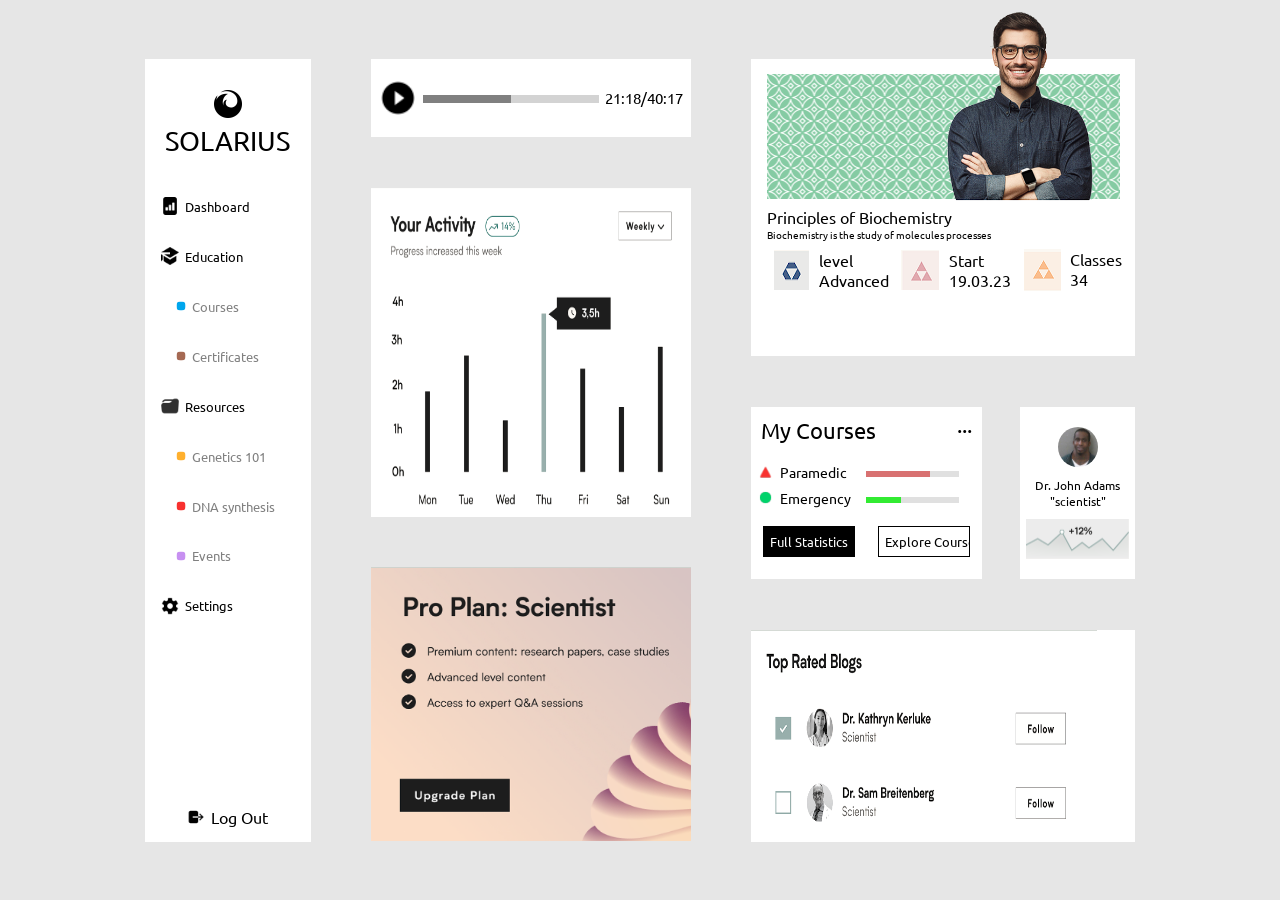
<file: index.html>
<!DOCTYPE html>
<html lang="en">
    <head>
        <link href="teams.css" rel="stylesheet" type="text/css">
        <link rel="preconnect" href="https://fonts.googleapis.com">
        <link rel="preconnect" href="https://fonts.gstatic.com" crossorigin>
        <link href="https://fonts.googleapis.com/css2?family=Noto+Sans:wght@900&family=Signika:wght@700&family=Ubuntu:wght@500&display=swap" rel="stylesheet">
    </head>
    <body id="dashboard">
        <!--hi taylyn-->
        <div class="nav">
            <div class="company">
                <div class="logo"><img src="images/Ionic-Ionicons-Logo-firefox.32.png" alt="complogo"></div>
                <span class="title">SOLARIUS</span>
            </div>
            <div class="links">
                <a class="dashy" class="selected"><img class="icon" src="images/Bootstrap-Bootstrap-Bootstrap-file-bar-graph-fill.24.png" alt="graph">Dashboard</a>
                <a class="dashy"> <img class="icon" src="images/Steve-Zondicons-Education.24.png" alt="Education">Education</a>
                <a> <img class="coloricon" src="images/Microsoft-Fluentui-Emoji-Flat-Blue-Square-Flat.16.png" alt="square">Courses</a>
                <a> <img class="coloricon" src="images/Microsoft-Fluentui-Emoji-Flat-Brown-Square-Flat.16.png" alt="brown">Certificates</a>
                <a class="dashy"> <img class="icon" src="images/Custom-Icon-Design-Mono-General-2-Folder.24.png" alt="folder">Resources</a>
                <a> <img class="coloricon" src="images/Microsoft-Fluentui-Emoji-Flat-Yellow-Square-Flat.16.png" alt="yellow">Genetics 101</a>
                <a> <img class="coloricon" src="images/Microsoft-Fluentui-Emoji-Flat-Red-Square-Flat.16.png" alt="red">DNA synthesis</a>
                <a> <img class="coloricon" src="images/Microsoft-Fluentui-Emoji-Flat-Purple-Square-Flat.16.png" alt="purple">Events</a>
                <a class="dashy" id="pageButton" href="settings.html"><img src="images/Ionic-Ionicons-Settings-sharp.24.png" alt="Settings"> Settings</a>
            </div>
            <div class="space"></div>
            <div class="logout"><a> <img src="images/Ionic-Ionicons-Log-out.24.png" alt="log out">Log Out</a></div>
        </div>
        <div class="middle home">
            <div class="music">
                <img src="images/Pictogrammers-Material-Play-circle.32.png" alt="play button">
                <div class="musicbar">
                    <div class="totalplay"></div>
                    <div class="playbar"></div>
                </div>
                <span>21:18/40:17</span>
            </div>
            <div class="activity"></div>
            <div class="proplan"></div>
        </div>
        <div class="last homeE">
            <div class="principles">
                <div class="container">
                    <img class="headshot" src="images/headshot2.png" alt="">
                </div>
                <div class="text">
                    <span>Principles of Biochemistry</span>
                    <span>Biochemistry is the study of molecules processes</span>
                </div>
                <div class="level">
                    <div class="advanced">
                        <img src="images/advanced.png" alt=""> 
                        <div><span>level</span> <span>Advanced</span></div>
                    </div>
                    <div class="start">
                        <img src="images/start.png" alt=" start">
                        <div><span>Start</span><span>19.03.23</span></div> 
                    </div> 
                    <div class="classes">
                        <img src="images/class.png" alt="classes">
                        <div><span>Classes</span><span>34</span></div> 
                    </div>
                </div>
                
            </div>
            <div class="row">
                <div class="course">
                    <div class="top"><span class="title">My Courses</span><span class="title dott">...</span></div>
                    <div class="bars">
                        <div class="child">
                            <div class="words">
                                <img class="Rtrgle" src="images/biggerTriangle.png" alt="red">
                                <span>Paramedic</span>
                            </div>
                            <div class="lines">
                               <div class="redBar"></div>
                                <div class="BredBar"></div> 
                            </div>
                        </div>
                        <div class="child">
                            <div class="words">
                                <img class="squarea" src="images/greencircle.png" alt="square">
                                <span>Emergency</span>
                            </div>
                            <div class="lines">
                                <div class="greenBar"></div>
                                <div class="BgreenBar"></div>
                            </div>
                        </div>
                    </div>
                    <div class="inputs">
                        <input class="Bbutton" type="button" value="Full Statistics">
                        <input class="Wbutton" type="button" value="Explore Courses">
                    </div>
                </div>
                <div class="scientist">
                    <img class="pfp" src="images/mugshot.jpg" alt="cool pfp">
                    <span>Dr. John Adams</span>
                    <span>"scientist"</span>
                    <img class="stocks" src="images/snipping.png" alt="12%">
                </div>
            </div>
            <div class="blog">
                
            </div>
        </div>
        <script src="main.js"></script>
        <script src="https://cdn.jsdelivr.net/npm/bootstrap@5.3.1/dist/js/bootstrap.bundle.min.js" integrity="sha384-HwwvtgBNo3bZJJLYd8oVXjrBZt8cqVSpeBNS5n7C8IVInixGAoxmnlMuBnhbgrkm" crossorigin="anonymous"></script>
    </body>
</html>
</file>
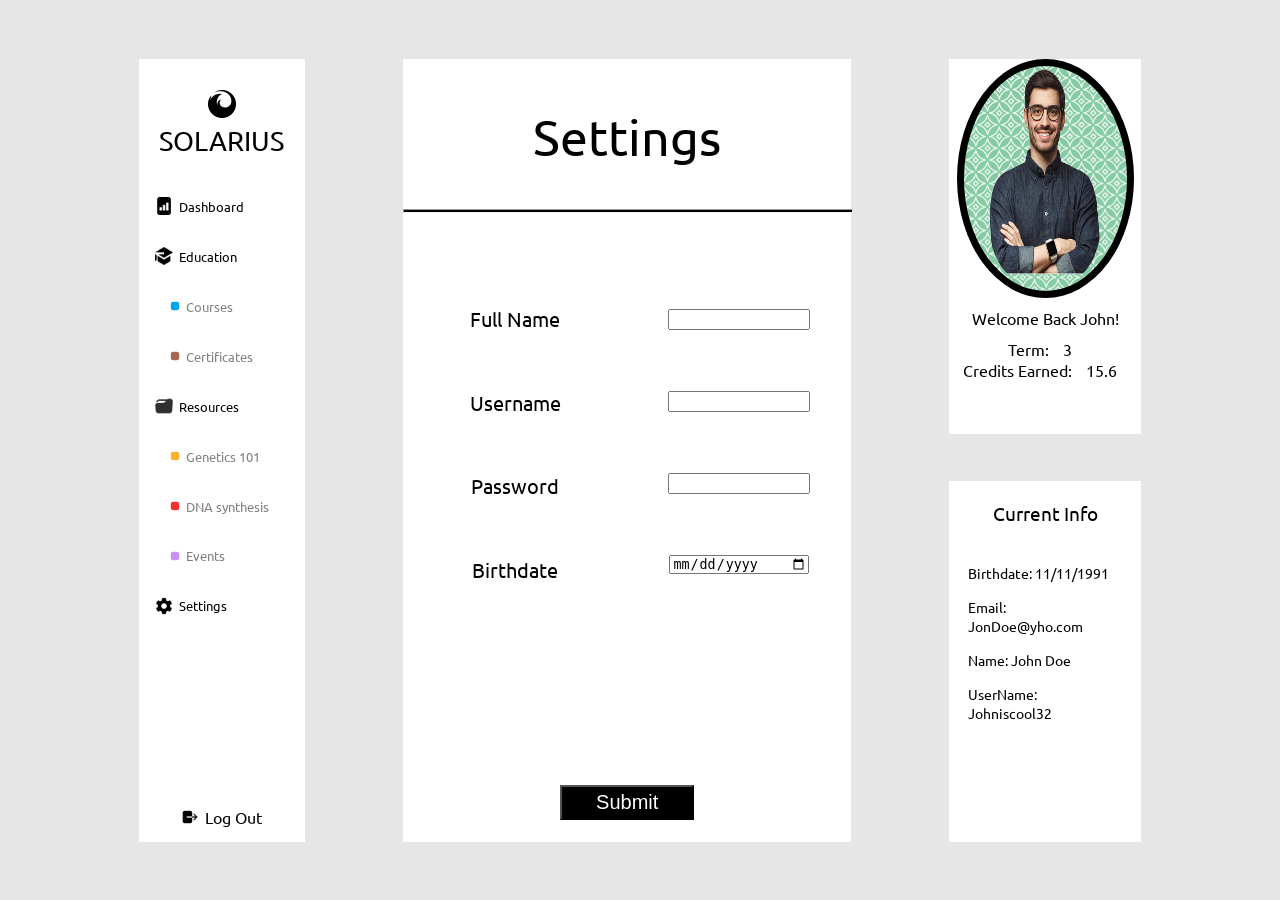
<file: settings.html>
<!DOCTYPE html>
<html lang="en">
    <head>
        <link href="teams.css" rel="stylesheet" type="text/css">
        <link rel="preconnect" href="https://fonts.googleapis.com">
        <link rel="preconnect" href="https://fonts.gstatic.com" crossorigin>
        <link href="https://fonts.googleapis.com/css2?family=Noto+Sans:wght@900&family=Signika:wght@700&family=Ubuntu:wght@500&display=swap" rel="stylesheet">
    </head>
    <body>
        <div class="nav">
            <div class="company">
                <div class="logo"><img src="images/Ionic-Ionicons-Logo-firefox.32.png" alt="complogo"></div>
                <span class="title">SOLARIUS</span>
            </div>
            <div class="links">
                <a class="dashy" class="selected" href="index.html"><img class="icon" src="images/Bootstrap-Bootstrap-Bootstrap-file-bar-graph-fill.24.png" alt="graph">Dashboard</a>
                <a class="dashy"> <img class="icon" src="images/Steve-Zondicons-Education.24.png" alt="Education">Education</a>
                <a> <img class="coloricon" src="images/Microsoft-Fluentui-Emoji-Flat-Blue-Square-Flat.16.png" alt="square">Courses</a>
                <a> <img class="coloricon" src="images/Microsoft-Fluentui-Emoji-Flat-Brown-Square-Flat.16.png" alt="brown">Certificates</a>
                <a class="dashy"> <img class="icon" src="images/Custom-Icon-Design-Mono-General-2-Folder.24.png" alt="folder">Resources</a>
                <a> <img class="coloricon" src="images/Microsoft-Fluentui-Emoji-Flat-Yellow-Square-Flat.16.png" alt="yellow">Genetics 101</a>
                <a> <img class="coloricon" src="images/Microsoft-Fluentui-Emoji-Flat-Red-Square-Flat.16.png" alt="red">DNA synthesis</a>
                <a> <img class="coloricon" src="images/Microsoft-Fluentui-Emoji-Flat-Purple-Square-Flat.16.png" alt="purple">Events</a>
                <a class="dashy" id="pageButton"><img src="images/Ionic-Ionicons-Settings-sharp.24.png" alt="Settings"> Settings</a>
            </div>
            <div class="space"></div>
            <div class="logout"><a> <img src="images/Ionic-Ionicons-Log-out.24.png" alt="log out">Log Out</a></div>
        </div>
        <div class="Smiddle">
            <form class="fff">
                <div class="Ttop">
                    <span class="title">Settings</span>
                </div>
                <hr>
                <div class="inputss">
                    <div class="Ileft">
                        <span>Full Name</span>
                        <span>Username</span>
                        <span>Password</span>
                        <span>Birthdate</span>
                        <span></span>
                        <span></span>
                    </div>
                    <div class="Iright">
                        <input type="text">
                        <input type="text">
                        <input type="password">
                        <input type="date">
                        <span></span>
                        <span></span>
                    </div>
                    
                </div>
                <div class="Ibottom">
                        <input type="submit">
                    </div>
            </form>
        </div>
        <div class="Slast">
            <div class="user">
                <div class="profile">
                    <img src="images/headshot2.png" alt="guy">
                </div>
                <div><span>Welcome Back John!</span></div>
                <div><span>Term:</span>
                <span>3</span></div>
                <div><span>Credits Earned:</span>
                <span>15.6</span></div>
                
            </div>
            <div class="comp">
                <span class="Info">Current Info</span>
                <div class="current">
                    <div><span>Birthdate:</span><span> 11/11/1991</span></div>
                    <div><span>Email:</span><span> JonDoe@yho.com</span></div>
                    <div><span>Name:</span><span> John Doe</span></div>
                    <div><span>UserName:</span><span> Johniscool32</span></div>
                    
                    
                </div>
            </div>
        </div>
        <script src="main.js"></script>
    </body>
</html>
</file>
<file: teams.css>
.fff, .comp, .user, .course, .level, .principles .container, .last, .music, .middle, .nav {
  display: flex;
  flex-direction: column;
  align-items: center;
}

.inputs input, a, span {
  font-family: "Noto Sans", sans-serif;
  font-family: "Signika", sans-serif;
  font-family: "Ubuntu", sans-serif;
}

.company {
  display: flex;
  justify-content: center;
  flex-direction: column;
  text-align: center;
}

html, body, head {
  padding: 0;
  margin: 0;
  border: 0;
}

body {
  height: 100vh;
  background-color: rgb(230, 230, 230);
  display: flex;
  justify-content: center;
  align-items: center;
}

.nav {
  width: 13%;
  height: 87vh;
  margin: 30px;
  background-color: white;
  justify-content: space-between;
  flex-wrap: nowrap;
}

.company {
  flex-grow: 2;
  margin: 18% 0;
}

.links {
  height: 80%;
  width: 90%;
  display: flex;
  flex-wrap: wrap;
  justify-content: center;
}
.links a {
  width: 70%;
  color: gray;
  font-size: 13px;
  background-color: white;
  height: 4vh;
  display: flex;
  align-items: center;
}
.links img {
  width: 18px;
  margin-right: 6px;
}
.links .coloricon {
  width: 10px;
  border-radius: 100%;
}
.links .dashy {
  width: 90%;
  color: black;
}

.links a:hover {
  background-color: rgb(240, 240, 240);
}

.selected {
  background-color: rgb(240, 240, 240);
}

.space {
  height: 30%;
}

.logout {
  margin-bottom: 15px;
}
.logout img {
  width: 18px;
  margin-right: 6px;
}
.logout a {
  display: flex;
  align-items: center;
}

.middle {
  width: 25%;
  height: 87vh;
  margin: 30px;
  justify-content: space-between;
  position: relative;
}

.music {
  background-color: white;
  height: 10%;
  width: 100%;
  flex-direction: row;
  justify-content: space-between;
  align-items: center;
}
.music img {
  width: 38px;
  margin-left: 8px;
}
.music span {
  margin-right: 8px;
  font-size: 15px;
}
.music .musicbar {
  width: 55%;
}
.music .musicbar .playbar {
  background-color: gray;
  width: 50%;
  height: 8px;
  position: relative;
  bottom: 3px;
}
.music .musicbar .totalplay {
  background-color: lightgray;
  width: 100%;
  height: 8px;
  position: relative;
  top: 5px;
}

.activity {
  background-color: white;
  height: 42%;
  width: 100%;
  background-image: url(images/activitygraph4.png);
  background-size: 100% 103%;
}

.proplan {
  background-color: white;
  height: 35%;
  width: 100%;
  background-image: url(images/pro2.png);
  background-size: cover;
}

.last {
  width: 30%;
  height: 87vh;
  margin: 30px;
  justify-content: space-between;
}

.title {
  font-size: 27px;
}

.principles {
  background-color: white;
  width: 100%;
  height: 38%;
  display: flex;
  flex-direction: column;
}
.principles .container {
  width: 92%;
  height: 125px;
  margin: 4% 4% 0% 4%;
  background: red url("images/more-leaves-on-green.png") top center repeat;
}
.principles .headshot {
  width: 150px;
  margin: 0 5px 0px 45%;
  position: relative;
  bottom: 65px;
}
.principles span {
  display: flex;
}

.text {
  margin: 2% 4%;
  display: flex;
  flex-direction: column;
}
.text :nth-child(2) {
  font-size: 10px;
}

.level {
  flex-direction: row;
  justify-content: space-evenly;
}
.level .advanced {
  display: flex;
}
.level .advanced :first-child {
  margin-right: 10%;
}
.level .start {
  display: flex;
}
.level .start :first-child {
  margin-right: 10%;
}
.level .classes {
  display: flex;
}
.level .classes :first-child {
  margin-right: 10%;
}

.row {
  width: 100%;
  height: 22%;
  display: flex;
  justify-content: space-between;
}
.row .course {
  background-color: white;
  width: 60%;
  height: 100%;
}
.row .scientist {
  display: flex;
  justify-content: center;
  align-items: center;
  flex-direction: column;
  background-color: white;
  width: 30%;
  height: 100%;
}
.row .scientist span {
  font-size: 12px;
}
.row .scientist .pfp {
  width: 40px;
  height: 40px;
  border-radius: 100%;
  margin-bottom: 10px;
}
.row .scientist .stocks {
  width: 90%;
  margin-top: 10px;
}

.blog {
  background-color: white;
  width: 100%;
  height: 27%;
  background-image: url(images/blogs.png);
  background-size: 90% 103%;
  background-repeat: no-repeat;
}

a {
  text-decoration: none;
}

.greeaa {
  background-color: aquamarine;
}

.top {
  display: flex;
  justify-content: space-between;
  height: 30%;
  width: 100%;
}
.top span {
  font-size: 22px;
  height: 60%;
  margin: 10px;
}
.top .dott {
  display: flex;
  align-items: center;
  margin: 2px 10px;
}

.bars {
  width: 100%;
  display: flex;
  flex-direction: column;
}
.bars .child {
  display: flex;
  align-items: center;
  justify-content: space-between;
  height: 100%;
  margin: 4px 0px;
}
.bars .child .words {
  display: flex;
  align-items: center;
}
.bars .child .words span {
  font-size: 14px;
}
.bars .child .words img {
  margin: 0px 8px;
}
.bars .child .words .squarea {
  width: 13px;
  height: 13px;
}
.bars .child .words .Rtrgle {
  width: 13px;
  height: 13px;
}
.bars .child .lines {
  height: 10%;
  width: 50%;
}
.bars .child .lines .redBar {
  width: 55%;
  height: 6px;
  background-color: rgb(216, 113, 113);
  position: relative;
  z-index: 1;
}
.bars .child .lines .greenBar {
  width: 30%;
  height: 6px;
  background-color: rgb(50, 235, 50);
  position: relative;
  z-index: 1;
}
.bars .child .lines .BredBar {
  width: 80%;
  height: 6px;
  background-color: rgb(224, 224, 224);
  position: relative;
  bottom: 6px;
}
.bars .child .lines .BgreenBar {
  width: 80%;
  height: 6px;
  background-color: rgb(224, 224, 224);
  position: relative;
  bottom: 6px;
}

.inputs {
  height: 30%;
  width: 100%;
  display: flex;
  justify-content: space-around;
  align-items: center;
}
.inputs input {
  margin-top: 10px;
  width: 40%;
  height: 60%;
}
.inputs .Bbutton {
  background-color: black;
  color: white;
  border: 0px solid black;
}
.inputs .Wbutton {
  background-color: white;
  color: black;
  border: 1px solid black;
}
.inputs .Bbutton:hover {
  color: lightgray;
}
.inputs .Wbutton:hover {
  color: gray;
}

.Smiddle {
  width: 35%;
  height: 87vh;
  margin: 68px;
  background-color: white;
}

.Slast {
  width: 15%;
  height: 87vh;
  margin: 30px;
  display: flex;
  flex-direction: column;
  justify-content: space-between;
}

.user {
  width: 100%;
  height: 48%;
  background-color: white;
}
.user .profile {
  width: 85%;
  height: 60%;
  margin: 0px;
  padding: 0px;
  border: solid black 7px;
  border-radius: 51%;
  background-image: url(images/more-leaves-on-green.png);
}
.user .profile img {
  display: flex;
  width: 70%;
  height: 95%;
  margin-left: 15%;
  border-radius: 30%;
}
.user :nth-child(2) {
  margin: 10px;
}

.comp {
  width: 100%;
  height: 46%;
  background-color: white;
}
.comp .Info {
  font-size: 120%;
  margin: 10%;
}
.comp .current {
  display: flex;
  flex-direction: column;
  margin: 10%;
  font-size: 90%;
}
.comp .current div {
  margin-bottom: 15px;
}

.fff {
  height: 100%;
  justify-content: space-between;
}
.fff .Ttop {
  width: 100%;
  height: 20%;
  display: flex;
  justify-content: center;
  align-items: center;
}
.fff .Ttop span {
  font-size: 50px;
}
.fff .inputss {
  height: 65%;
  width: 100%;
  display: flex;
}
.fff .inputss .Ileft {
  width: 50%;
  display: flex;
  flex-direction: column;
  justify-content: space-evenly;
  align-items: center;
}
.fff .inputss .Ileft span {
  font-size: 20px;
}
.fff .inputss .Iright {
  width: 50%;
  display: flex;
  flex-direction: column;
  justify-content: space-evenly;
  align-items: center;
}
.fff .inputss .Iright input {
  color: black;
  width: 60%;
  height: 15px;
}
.fff .Ibottom {
  height: 10%;
  width: 100%;
  display: flex;
  justify-content: center;
  align-items: center;
}
.fff .Ibottom input {
  width: 30%;
  height: 35px;
  background-color: black;
  color: white;
  font-size: 20px;
}
.fff .Ibottom input:hover {
  color: lightgray;
}

hr {
  height: 2px;
  background-color: black;
  width: 100%;
  position: relative;
  bottom: 20px;
}/*# sourceMappingURL=teams.css.map */
</file>
